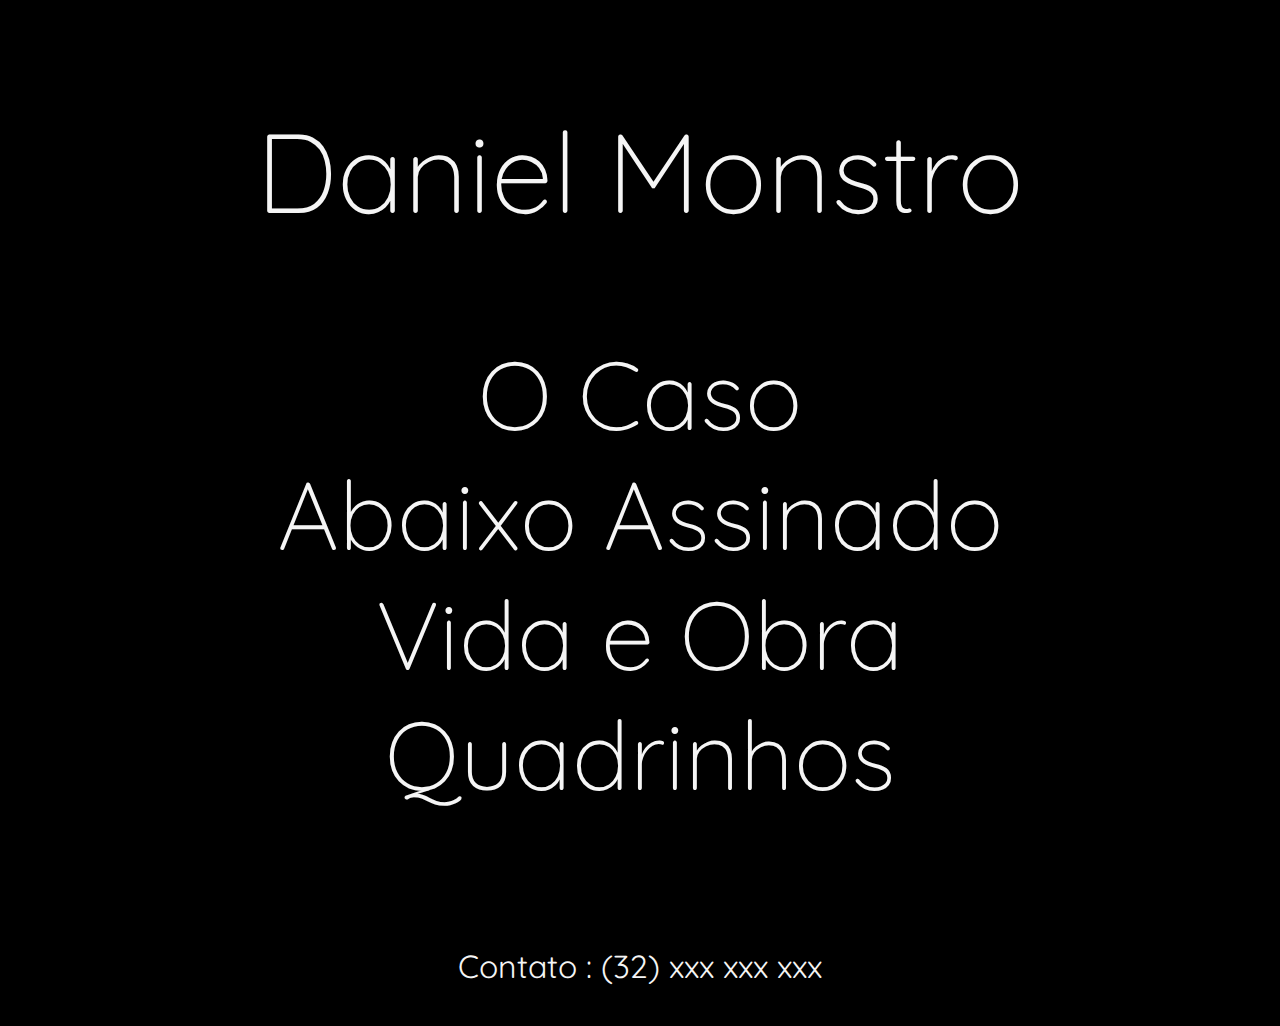
<file: index.html>
<!DOCTYPE html>
<html>
<head>
    <meta charset="utf-8">
    <meta name=""viewport" content="width=device-width", initial-scale="1.0">
    <title>Daniel Monstro</title>
    <link rel="stylesheet" href="box.css">
    <link href="https://fonts.googleapis.com/css2?family=Moirai+One&display=swap" rel="stylesheet">
    <link rel="preconnect" href="https://fonts.googleapis.com">
    <link rel="preconnect" href="https://fonts.gstatic.com" crossorigin>
    <link href="https://fonts.googleapis.com/css2?family=Quicksand:wght@300..700&display=swap" rel="stylesheet">
</head>
<body>

    <div class="container">
        
        <div class="box4">
            <h2><a href="index.html">Daniel Monstro</a></h2>
        </div>

        <div class="boxes">
               
            <div class="box4">
                <a href="ocaso.html" title="O Caso">O Caso</a>
            </div>
            <div class="box4">
                <a href="https://www.abaixoassinado.org/abaixoassinados/60430" title="Abaixo Assinado">Abaixo Assinado</a>
            </div>
            
            <div class="box4">
                <a href="vidaeobra.html" title="Vida e Obra">Vida e Obra</a>
            </div>

            <div class="box4">
                <a href="quadrinhos.html" title="Quadrinhos">Quadrinhos</a>
            </div>
           
        <br>
      
        </div>
   
        
        <p>Contato : (32) xxx xxx xxx </p>

    
    </div>
</body>
</html>
</file>
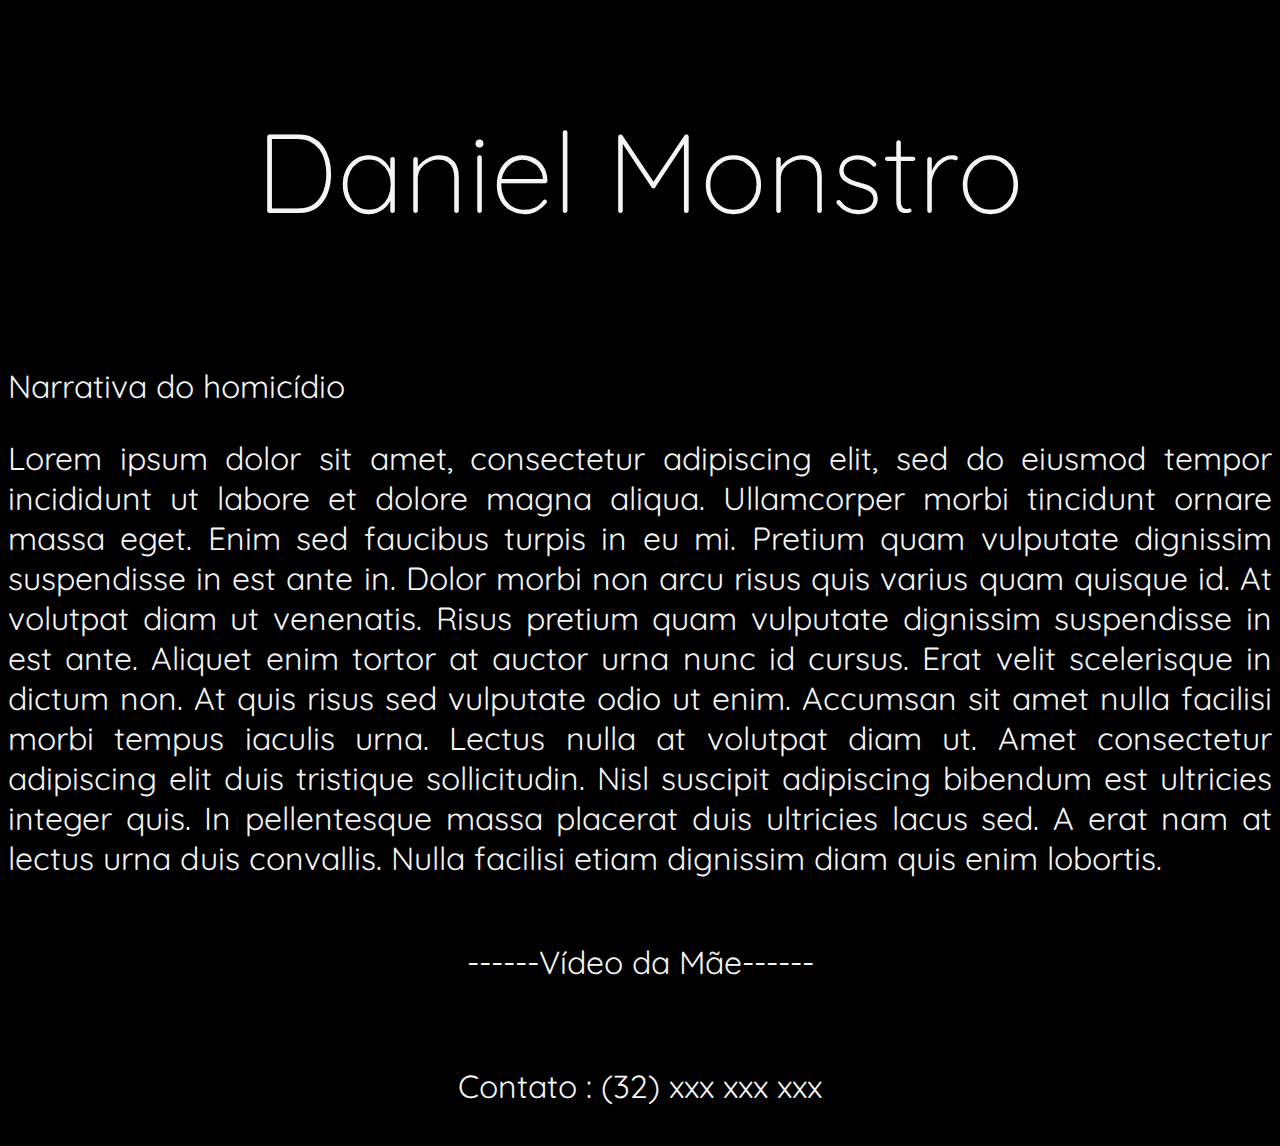
<file: ocaso.html>
<!DOCTYPE html>
<html>
<head>
    <meta charset="utf-8">
    <meta name=""viewport" content="width=device-width", initial-scale="1.0">
    <title>Daniel Monstro</title>
    <link rel="stylesheet" href="box.css">
    <link href="https://fonts.googleapis.com/css2?family=Moirai+One&display=swap" rel="stylesheet">
    <link rel="preconnect" href="https://fonts.googleapis.com">
    <link rel="preconnect" href="https://fonts.gstatic.com" crossorigin>
    <link href="https://fonts.googleapis.com/css2?family=Quicksand:wght@300..700&display=swap" rel="stylesheet">
</head>
<body>

    <div class="box4">
        <h2><a href="index.html">Daniel Monstro</a></h2>
    </div>

    <div>

        <p class="texto">Narrativa do homicídio</p>

        <p class="texto">Lorem ipsum dolor sit amet, consectetur adipiscing elit, sed do eiusmod tempor incididunt ut labore et dolore magna aliqua. Ullamcorper morbi tincidunt ornare massa eget. Enim sed faucibus turpis in eu mi. Pretium quam vulputate dignissim suspendisse in est ante in. Dolor morbi non arcu risus quis varius quam quisque id. At volutpat diam ut venenatis. Risus pretium quam vulputate dignissim suspendisse in est ante. Aliquet enim tortor at auctor urna nunc id cursus. Erat velit scelerisque in dictum non. At quis risus sed vulputate odio ut enim. Accumsan sit amet nulla facilisi morbi tempus iaculis urna. Lectus nulla at volutpat diam ut. Amet consectetur adipiscing elit duis tristique sollicitudin. Nisl suscipit adipiscing bibendum est ultricies integer quis. In pellentesque massa placerat duis ultricies lacus sed. A erat nam at lectus urna duis convallis. Nulla facilisi etiam dignissim diam quis enim lobortis.</p>

        
    </div>

    <div">

        <p>------Vídeo da Mãe------</p>

        <br>

    </div>
    <p>Contato : (32) xxx xxx xxx </p>

</body>
</html>
</file>
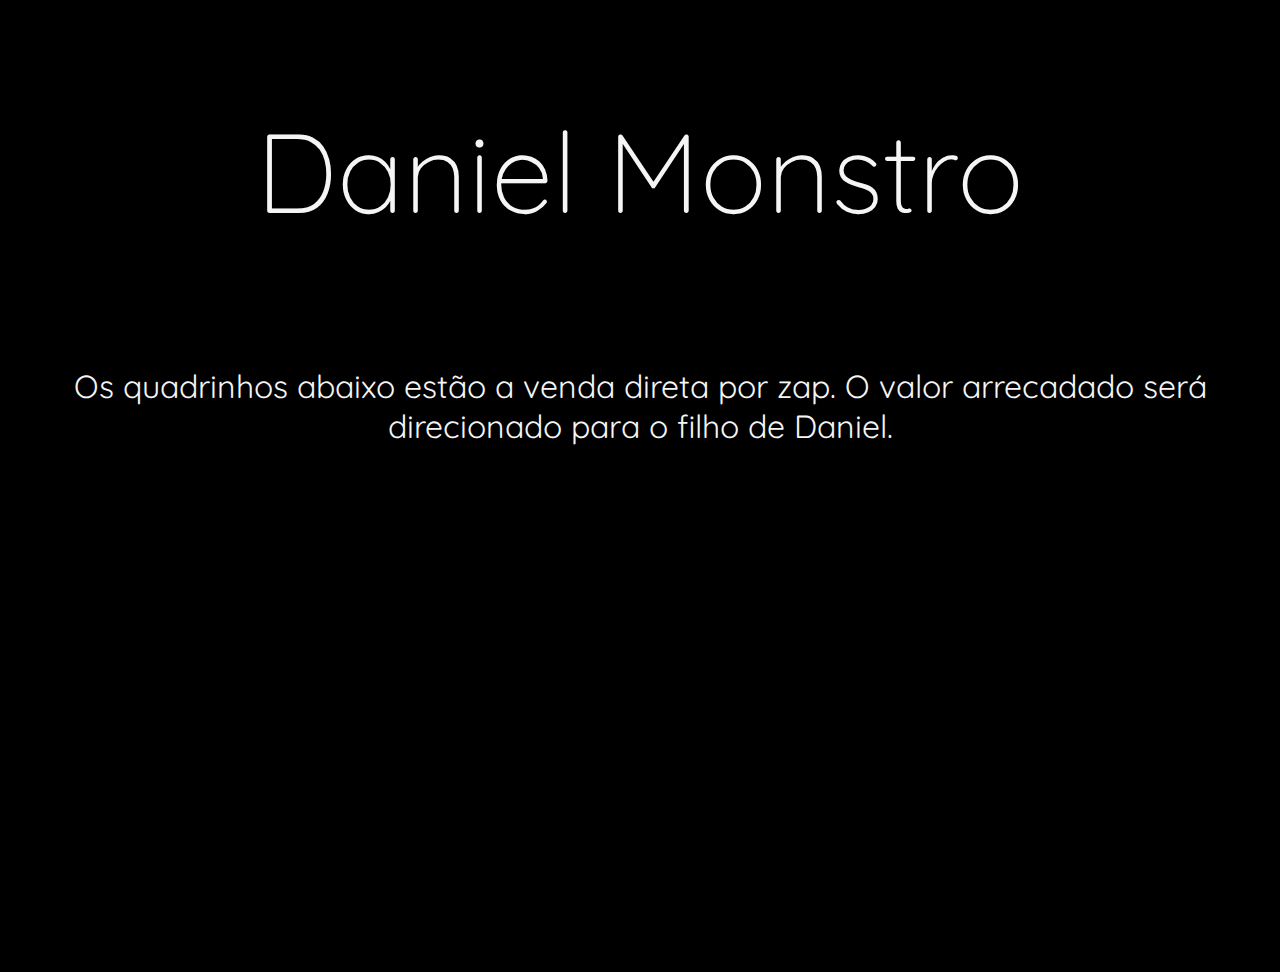
<file: quadrinhos.html>
<!DOCTYPE html>
<html>
<head>
    <meta charset="utf-8">
    <meta name=""viewport" content="width=device-width", initial-scale="1.0">
    <title>Daniel Monstro</title>
    <link rel="stylesheet" href="box.css">
    <link href="https://fonts.googleapis.com/css2?family=Moirai+One&display=swap" rel="stylesheet">
    <link rel="preconnect" href="https://fonts.googleapis.com">
    <link rel="preconnect" href="https://fonts.gstatic.com" crossorigin>
    <link href="https://fonts.googleapis.com/css2?family=Quicksand:wght@300..700&display=swap" rel="stylesheet">
</head>
<body>

    <div class="box4">
        <h2><a href="index.html">Daniel Monstro</a></h2>
    </div>

    <div>

        <p>Os quadrinhos abaixo estão a venda direta por zap.
        O valor arrecadado será direcionado para o filho de Daniel.</p>
        
        Lista de Quadrinhos

    </div>

    <h2>Contato : (32) xxx xxx xxx </h2>

</body>
</html>
</file>
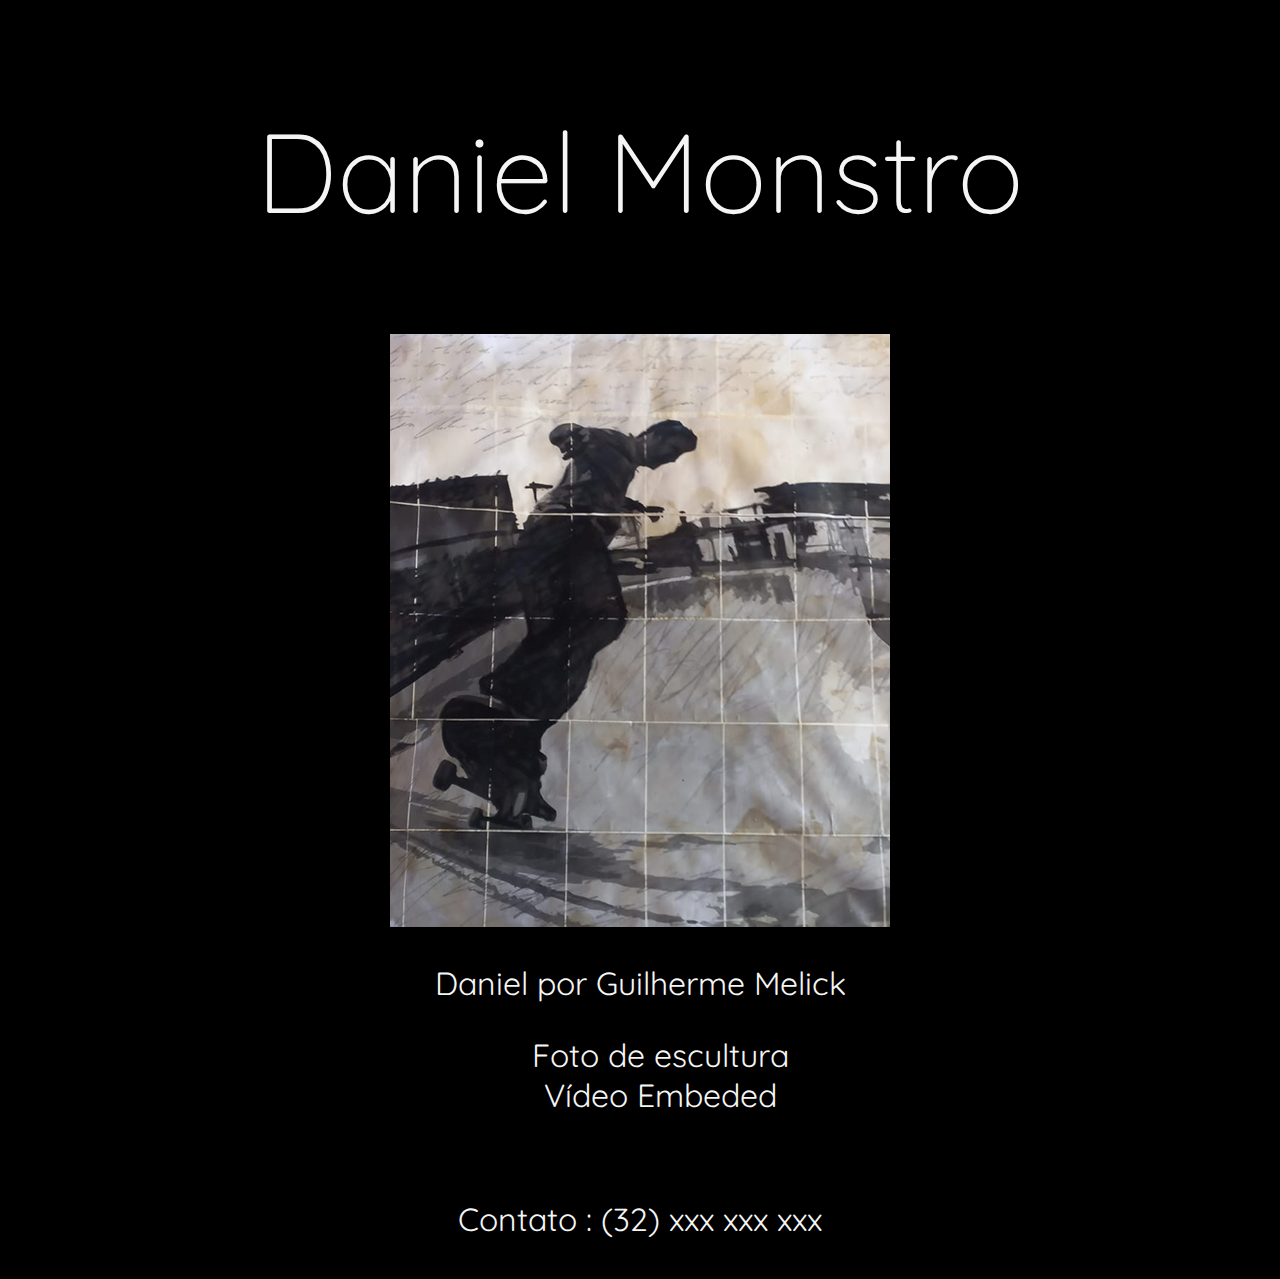
<file: vidaeobra.html>
<!DOCTYPE html>
<html>
<head>
    <meta charset="utf-8">
    <meta name=""viewport" content="width=device-width", initial-scale="1.0">
    <title>Daniel Monstro</title>
    <link rel="stylesheet" href="box.css">
    <link href="https://fonts.googleapis.com/css2?family=Moirai+One&display=swap" rel="stylesheet">
    <link rel="preconnect" href="https://fonts.googleapis.com">
    <link rel="preconnect" href="https://fonts.gstatic.com" crossorigin>
    <link href="https://fonts.googleapis.com/css2?family=Quicksand:wght@300..700&display=swap" rel="stylesheet">
</head>
<body>

    <div class="box4">
        <h2><a href="index.html">Daniel Monstro</a></h2>
    </div>

    <div>

        <img src="monstroporguina.jpg"/>

        <p>Daniel por Guilherme Melick</p>

        <ul>
            <li>Foto de escultura</li>
            <li>Vídeo Embeded</li>
            
        </ul>
        
    </div>

    <br>
    <p>Contato : (32) xxx xxx xxx </p>

</body>
</html>
</file>
<file: box.css>
*{
    text-align: center;
    align-content: center;
    font-family:quicksand

}

body{
    background-color: black;    
    color:whitesmoke
    font-size:5rem;
}

a {
    color: whitesmoke;
    text-decoration: none;
    
}


ul{
    list-style: none;
    color: whitesmoke;
    font-size: 2rem;
}

nav{
    font-size: 3rem;
    display:flex;
}

h1{
    font-family: moirai one;
    font-size: 10rem;
    font-weight: 100;
}

h2{
    font-family: quicksand;
    font-size: 7rem;
    font-weight:100
}

h3{
    text-emphasis-color: whitesmoke
    font-family:quicksand;
    font-size:2rem;
    font-weight: 100;
    text-align: justify;
    padding-left: 50;
    padding-right: 50;
}

p{
    font-family: quicksand;
    font-size: 2rem;
    color: whitesmoke;
    text-align: center;
}



.container {
    text-align: center;
    align-items: center;
}

.texto{
    text-align: justify;
}

img{
    max-width:device-width;
    max-height: device-height;
}

span{
    font-weight: 800;
    color:red
}

.boxes{
    text-align: center;
    font-size: 5rem;
    width: 100%;
    align-items: center;
    font-family: quicksand;
    font-weight: 100;
}

.video {
    border: 5px
    color: black
}


.boxes a{
    font-size: 6rem;
}

.box1{
    color: rgb(205, 205, 205)
    background-color: rgb(0, 0, 0);
}

.box1:hover {
    cursor:pointer;
    opacity: 0.7;
}

.box2{
    background-color: greenyellow;

}

.box2:hover {
    cursor:pointer;
    opacity: 0.7;
}

.box3{
    background-color: powderblue;

}

.box3:hover {
    cursor:pointer;
    opacity: 0.7;
}

.box4{
    background-color:rgb(0, 0, 0);
}

.box4:hover {
    cursor:pointer;
    opacity: 0.5;
}


.pinturas {
    max-width: device-width;
    font-family: quicksand;
    font-size: 2rem;
}
</file>
